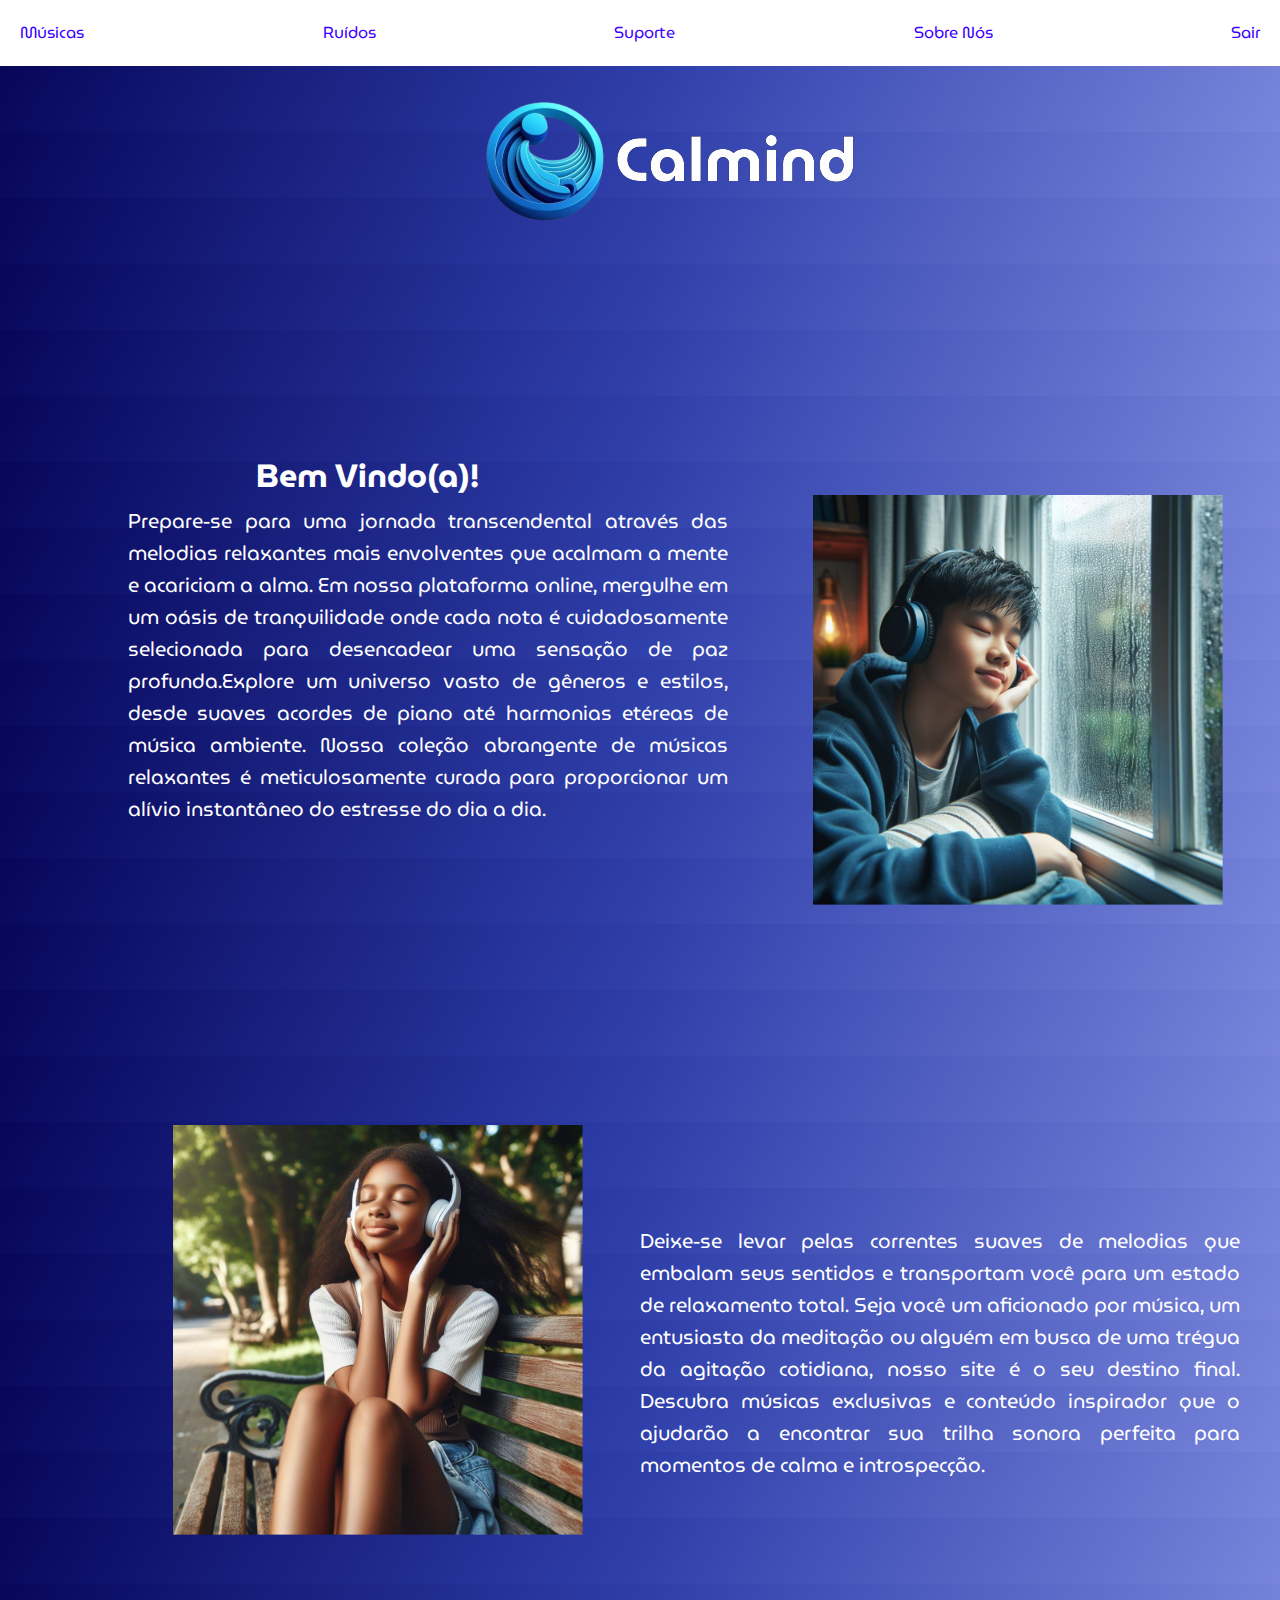
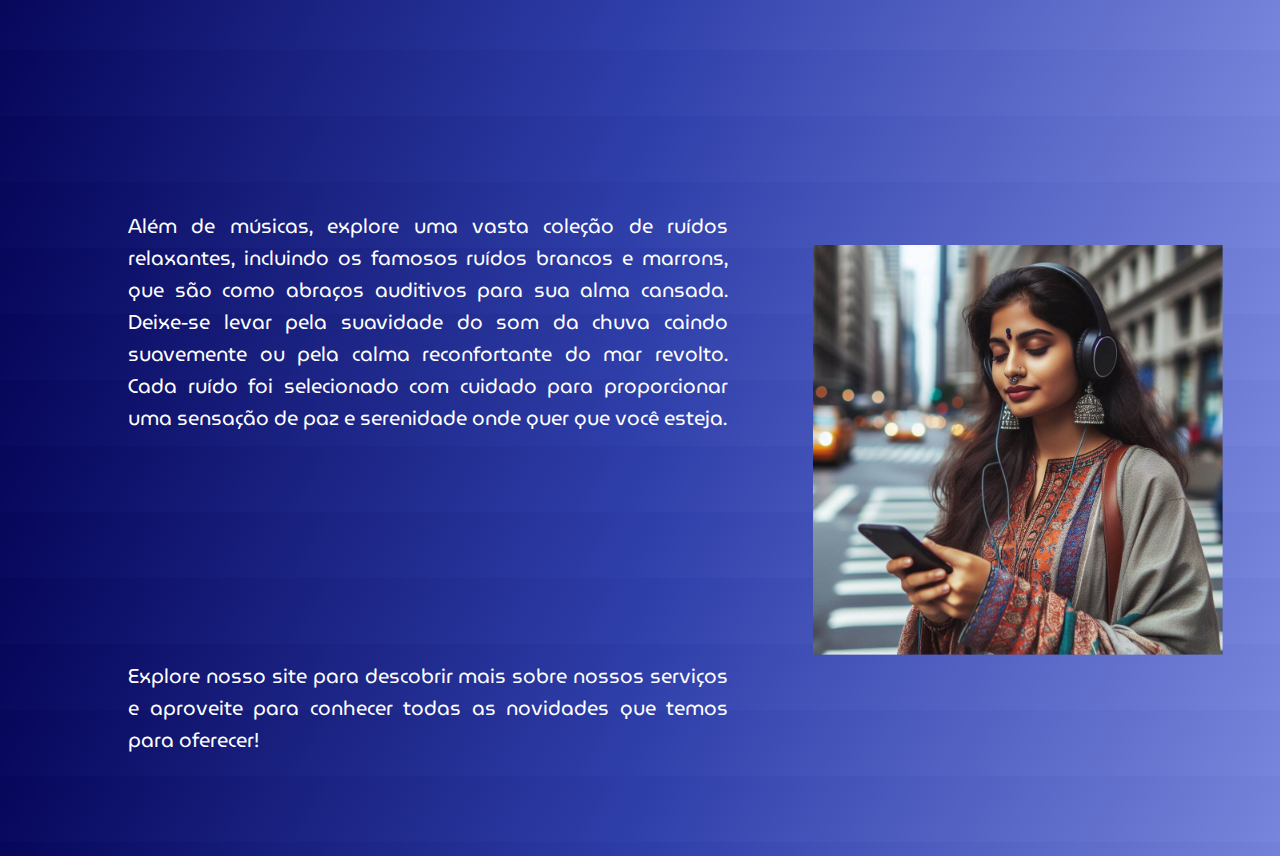
<file: Calmind- V3/inicio.html>
<!DOCTYPE html>
<html lang="en">
<head>
  <meta charset="UTF-8">
  <meta name="viewport" content="width=device-width, initial-scale=1.0">
  <title>Calmind</title>
  <link rel="stylesheet" href="./assets/css/inicio.css">
  <link rel="shortcut icon" href="./assets/img/logo1.png" type="image/x-icon" />
  <link rel="preconnect" href="https://fonts.gstatic.com" crossorigin>
<link href="https://fonts.googleapis.com/css2?family=MuseoModerno:ital,wght@0,100..900;1,100..900&display=swap" rel="stylesheet">
</head>
<body>
  <header>
    <nav>
      <ul>
        <li><a href="musicas.html">Músicas</a></li>
        <li><a href="ruidos.html">Ruídos</a></li>
        <li class="z-index-link"><a href="suporte.html">Suporte</a></li>
        <li><a href="">Sobre Nós</a></li>
        <li><a href="index.html">Sair</a></li>
      </ul>
    </nav>
  </header>
 
  <h1>Bem Vindo(a)!</h1>

 <div class="container">
      <div class="half left-half">
          <main id ="texto">
              <p class="paragrafo1">
                Prepare-se para uma jornada transcendental através das melodias relaxantes
                 mais envolventes que acalmam a mente e acariciam a alma. Em nossa plataforma online, mergulhe 
                 em um oásis de tranquilidade onde cada nota é cuidadosamente selecionada para desencadear uma sensação 
                 de paz profunda.Explore um universo vasto de gêneros e estilos, 
                 desde suaves acordes de piano até harmonias etéreas 
                 de música ambiente. Nossa coleção abrangente de músicas
                  relaxantes é meticulosamente curada para proporcionar um alívio
                   instantâneo do estresse do dia a dia.
                 </h1>
              </main>

              <div id="img1">
                <img src="./assets/img/musica1.jpeg" alt="" srcset="">
              </div>

              <div class="container">
                <div class="half left-half">
                    <main id ="texto2">
                        <p class="paragrafo1">
                           Deixe-se levar pelas correntes 
                            suaves de melodias que embalam seus sentidos e transportam você para um 
                            estado de relaxamento total. Seja você um aficionado por música,
                            um entusiasta da meditação ou alguém em busca de 
                            uma trégua da agitação cotidiana, nosso site é o seu 
                            destino final. Descubra músicas exclusivas e conteúdo inspirador 
                            que o ajudarão a encontrar sua trilha sonora perfeita para momentos de calma e introspecção.

                           </h1>
                        </main>
              
                        <div id="img2">
                          <img src="./assets/img/musica2.jpeg" alt="" srcset="">
                        </div>

                        <div class="container">
                          <div class="half left-half">
                              <main id ="texto3">
                                  <p class="paragrafo1">
                                    Além de músicas, explore uma vasta coleção de ruídos 
                                    relaxantes, incluindo os famosos ruídos brancos e marrons, 
                                    que são como abraços auditivos para sua alma cansada. Deixe-se 
                                    levar pela suavidade do som da chuva caindo suavemente ou pela calma 
                                    reconfortante do mar revolto. Cada ruído foi selecionado com cuidado para
                                     proporcionar uma sensação de paz e serenidade onde quer que você esteja.
                                    
                                    </h1>
                                  </main>

                                  <div class="container">
                                    <div class="half left-half">
                                        <main id ="texto4">
                                            <p class="paragrafo1">
                                               Explore nosso site para descobrir mais sobre nossos serviços e aproveite
                                                para conhecer todas as novidades que temos para oferecer!
                                              </h1>
                                            </main>

                                            <div id="img3">
                                              <img src="./assets/img/musica3.jpeg" alt="" srcset="">
                                            </div>
                                  
                                            <div id="logo1"> 
                                              <img src="./assets/img/logo1.png" alt="">
                                           </div>
                                           
                                           <div id="nome1">
                                            <img src="./assets/img/nome1.png" alt="">
                                        </div>

</body>
</html>
</file>
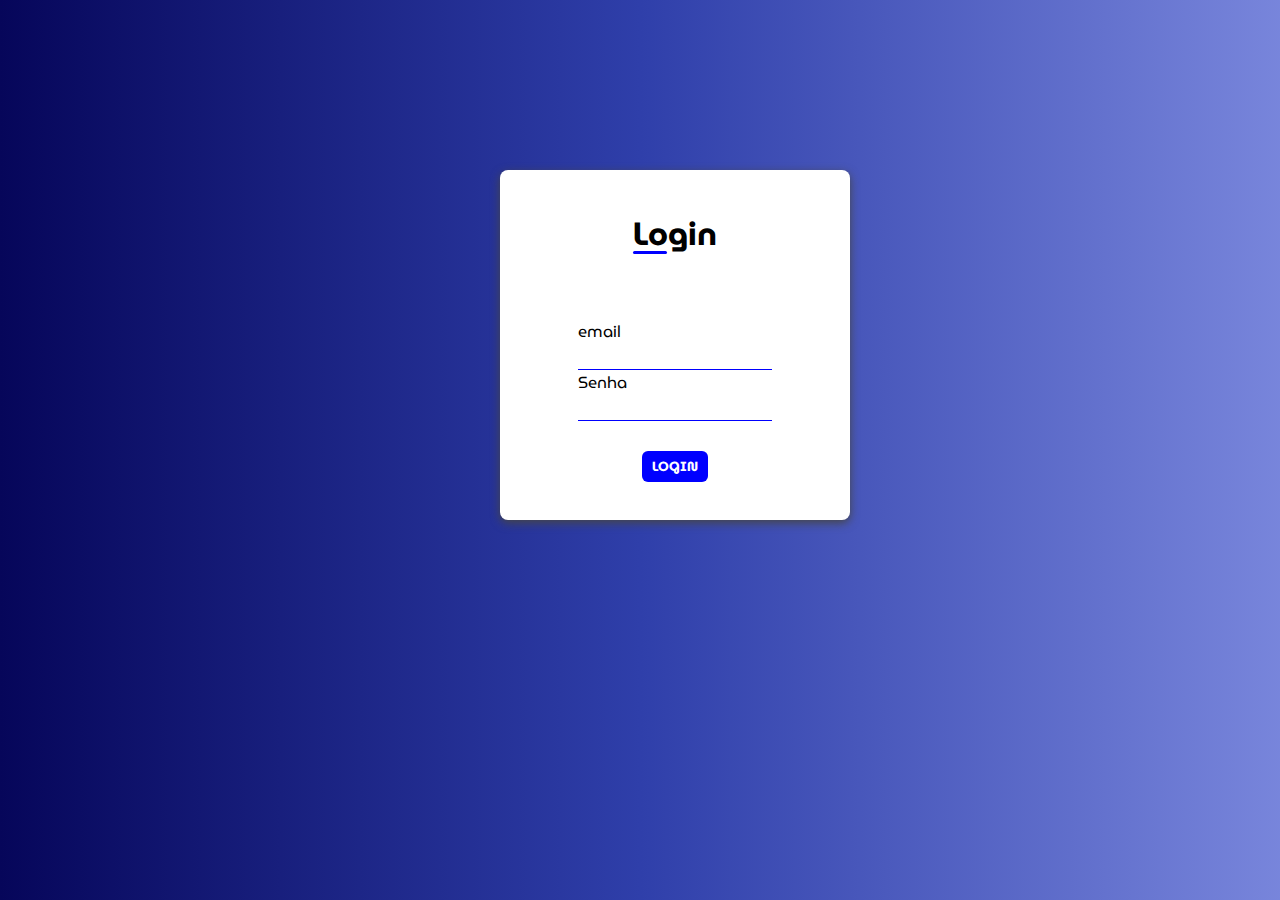
<file: Calmind- V3/login.html>
<!DOCTYPE html>
<html lang="pt-br">
  <head>
    <meta charset="UTF-8" />
    <meta name="viewport" content="width=device-width, initial-scale=1.0" />
    <link rel="shortcut icon" type="imagex/png" href="./assets/img/logo1.png" />
    <link rel="preconnect" href="https://fonts.gstatic.com" crossorigin>
<link href="https://fonts.googleapis.com/css2?family=MuseoModerno:ital,wght@0,100..900;1,100..900&display=swap" rel="stylesheet">
    <link rel="stylesheet" href="./assets/css/login.css" />
    <link
      rel="stylesheet"
      href="https://cdnjs.cloudflare.com/ajax/libs/font-awesome/6.5.2/css/all.min.css"
      integrity="sha512-SnH5WK+bZxgPHs44uWIX+LLJAJ9/2PkPKZ5QiAj6Ta86w+fsb2TkcmfRyVX3pBnMFcV7oQPJkl9QevSCWr3W6A=="
      crossorigin="anonymous"
      referrerpolicy="no-referrer"
    />
    <title>Login</title>
  </head>
  <body>
    <form action="#">
      <div class="container">
        <div class="title">
          <h1>Login</h1>
        </div>
        <div class="social-media">
          <a href="#"> <i class="fa-brands fa-facebook"></i> </a>
          <a href="#"><i class="fa-brands fa-google"></i></a>
          <a href="#"> <i class="fa-brands fa-square-x-twitter"></i> </a>
        </div>

        <div class="inputs">
          <label for="">
            email
           <div class="input-field">
            <i class="fa-solid fa-envelope"></i>
            <input type="email" name="email" id="email" />
           </div>
          </label>

          <label for="">
            Senha
            <div class="input-field">
              <i class="fa-solid fa-key"></i>
              <input type="password" name="senha" id="senha" />
            </div>
        </div>

        <div class="button">
          <button><a href="#  ">LOGIN</a></button>
        </div>
      </div>
    </form>
  </body>
</html>
</file>
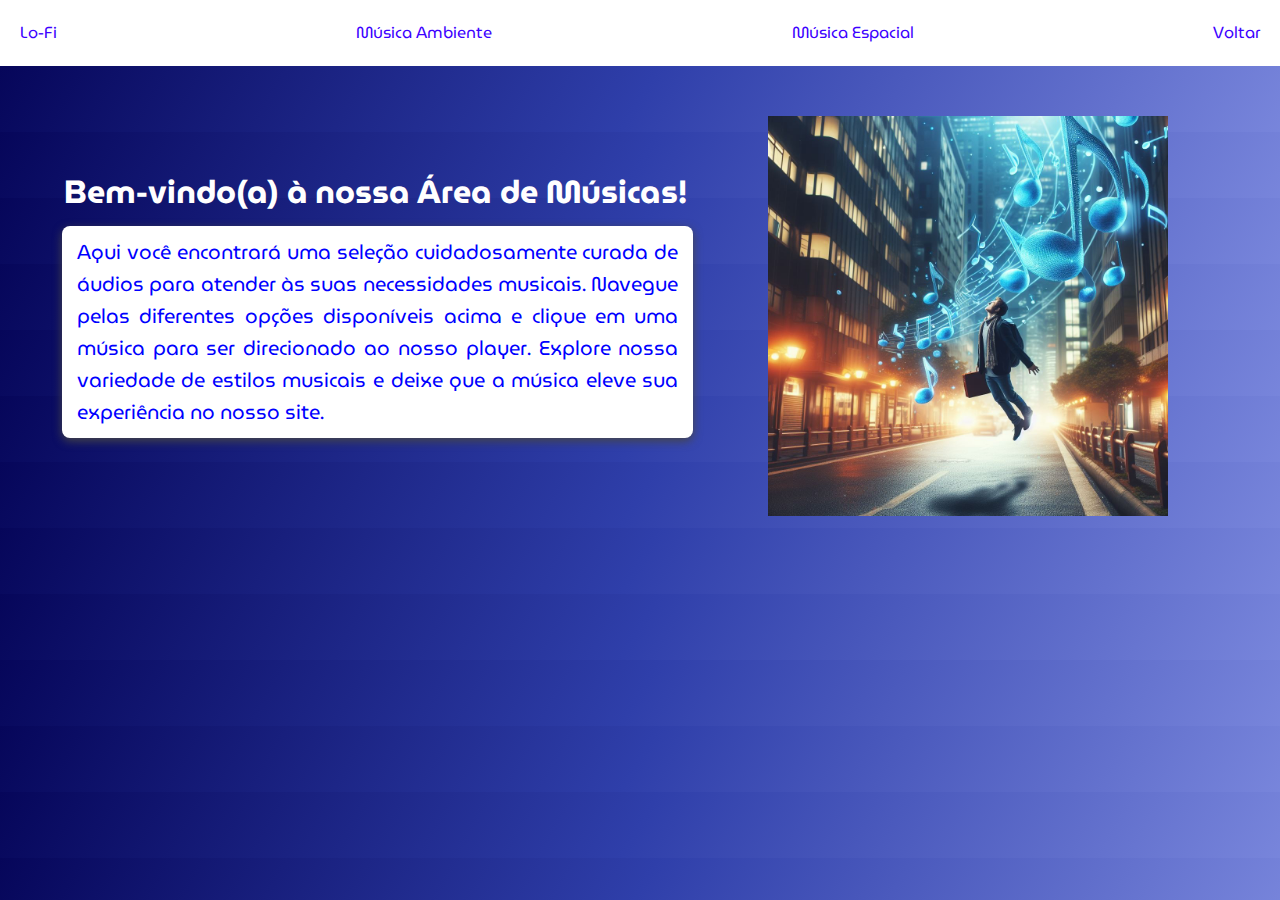
<file: Calmind- V3/musicas.html>
<!DOCTYPE html>
<html lang="en">
<head>
  <meta charset="UTF-8">
  <meta name="viewport" content="width=device-width, initial-scale=1.0">
  <title>Músicas</title>
  <link rel="stylesheet" href="./assets/css/musica.css">
  <link rel="shortcut icon" href="./assets/img/logo1.png" type="image/x-icon" />
  <link rel="preconnect" href="https://fonts.gstatic.com" crossorigin>
<link href="https://fonts.googleapis.com/css2?family=MuseoModerno:ital,wght@0,100..900;1,100..900&display=swap" rel="stylesheet">
</head>
<body>
  <header>
    <nav>
      <ul>
        <li><a href="lofy.html">Lo-Fi</a></li>
        <li><a href="music1.html">Música Ambiente</a></li>
        <li class="z-index-link"><a href="music2.html">Música Espacial</a></li>
        <li><a href="inicio.html">Voltar</a></li>
      </ul>
    </nav>
  </header>

    <h1 class="introBv">Bem-vindo(a) à nossa Área de Músicas!</h1>

    <div class="introducao">
      <p class="intro">
        Aqui você encontrará uma seleção cuidadosamente curada de áudios para
        atender às suas necessidades musicais. Navegue pelas diferentes opções
        disponíveis acima e clique em uma música para ser direcionado ao nosso
        player. Explore nossa variedade de estilos musicais e deixe que a música
        eleve sua experiência no nosso site.
      </p>
    </div>

    <div class="img1">
      <img src="assets/img/musicas(foto).jpeg" alt="" />
    </div>

    
  </body>
</html>
</file>
<file: Calmind- V3/assets/css/inicio.css>
* {
  margin: 0;
  padding: 0;
  box-sizing: border-box;
}

body {
  font-family: museo;
  font-family: "MuseoModerno", sans-serif;
  font-optical-sizing: auto;
  line-height: 1.6;
  background: linear-gradient(120deg, rgb(6, 6, 90), #2f3faa, hwb(232 47% 14%));
}

header {
  background-color: #ffffff;
  color: #4006f1;
  padding: 20px;
}

nav ul {
  list-style-type: none;
  display: flex;
  justify-content: space-between;
}

nav ul li {
  margin-right: 20px;
}

nav ul li:last-child {
  margin-right: 0;
}

nav a {
  text-decoration: none;
  color: #3c01ff;
}

main {
  text-align: center;
  padding: 100px 0;
}

.hero h1 {
  font-size: 2.5rem;
  margin-bottom: 20px;
}

footer {
  background-color: #000;
  color: #fff;
  text-align: center;
  padding: 20px;
}

h1{
  color: white;
  position: absolute;
  left: 20%;
  top: 50%
  
}

#texto {
  color: white;
  display: flex;
  align-items: center;
  justify-content: center;
  text-align: justify;
  word-wrap: break-word;
  position: absolute;
  left: 10%;
  top: 45%;
  width: 600px;
  font-size: 20px;
  font-family: museo;
  font-family: "MuseoModerno", sans-serif;
  font-optical-sizing: auto;
}

#img1 {
  position: absolute;
  top: 50%;
  left: 60%;
  width: 150px;  
  height: 150px; 
  transform: scale(0.4); 
}

#texto2 {
  color: white;
  display: flex;
  align-items: center;
  justify-content: center;
  text-align: justify;
  word-wrap: break-word;
  position: absolute;
  left: 50%;
  top: 125%;
  width: 600px;
  font-size: 20px;
  font-family: museo;
  font-family: "MuseoModerno", sans-serif;
  font-optical-sizing: auto;
}

#img2{
  position: absolute;
  top: 120%;
  left:10%;
  width: 150px;  
  height: 150px; 
  transform: scale(0.4);
}

#texto3 {
  color: white;
  display: flex;
  align-items: center;
  justify-content: center;
  text-align: justify;
  word-wrap: break-word;
  position: absolute;
  left: 10%;
  top: 190%;
  width: 600px;
  font-size: 20px;
  font-family: museo;
  font-family: "MuseoModerno", sans-serif;
  font-optical-sizing: auto;
}

#texto4 {
  color: white;
  display: flex;
  align-items: center;
  justify-content: center;
  text-align: justify;
  word-wrap: break-word;
  position: absolute;
  left: 10%;
  top: 240%;
  width: 600px;
  font-size: 20px;
  font-family: museo;
  font-family: "MuseoModerno", sans-serif;
  font-optical-sizing: auto;
}

#img3{
  position: absolute;
  top: 200%;
  left:60%;
  width: 150px;  
  height: 150px; 
  transform: scale(0.4);
}

#logo1 {
  position: absolute;
  left: 23%;
  top: -10%;
  transform: scale(0.5);
}

#nome1 {
  position: absolute;
  z-index: 1;
  left: 38%;
  top: -10%;
}

.z-index-link {
  position: relative; 
  z-index: 10; 
}
</file>
<file: Calmind- V3/assets/css/login.css>
* {
  margin: 0;
  padding: 0;
  font-family: museo;
  font-family: "MuseoModerno", sans-serif;
  font-optical-sizing: auto;
}

body {
  background: linear-gradient(90deg, rgb(6, 6, 90), #2f3faa, hwb(232 47% 14%));
  width: 100vh;
}

.container {
  display: flex;
  align-items: center;
  justify-content: center;
  flex-direction: column;
  margin-top: 170px;
  margin-left: 500px;
  background-color: white;
  border: none;
  border-radius: 8px;
  box-shadow: 0px 3px 10px #464646;
  width: 350px;
  height: 350px;
  gap: 30px;
  font-family: museo;
  font-family: "MuseoModerno", sans-serif;
  font-optical-sizing: auto;
}

.title h1 {
  position: relative;
}

.title h1::before {
  position: absolute;
  content: "";
  width: 40%;
  background-color: blue;
  height: 3px;
  bottom: 5px;
  border-radius: 5px;
}

.social-media {
  display: flex;
  align-items: center;
  justify-content: center;
  gap: 30px;
}

.social-media a {
  text-decoration: none;
  color: black;
  font-size: 24px;
}

.input-field {
  cursor: text;
  border-bottom: 1px solid blue;
}

.input-field input {
  border: none;
  background: transparent;
  padding: 0px 5px;
  font-size: 14px;
}

.input-field input:focus {
  outline: none;
}

.button button {
  border: none;
  background-color: blue;
  font-weight: bold;
  padding: 5px 10px;
  border-radius: 6px;
  cursor: pointer;
}

button a {
  text-decoration: none;
  color: white;
}
</file>
<file: Calmind- V3/assets/css/musica.css>
.logo {
    display: flex;
    align-items: center;
  }
  .logo img {
    width: 100px;
  }
 
* {
    margin: 0;
    padding: 0;
    box-sizing: border-box;
  }
  
  body {
    font-family: museo;
    font-family: "MuseoModerno", sans-serif;
    font-optical-sizing: auto;
    line-height: 1.6;
    background: linear-gradient(120deg, rgb(6, 6, 90), #2f3faa, hwb(232 47% 14%));
  }
  
  header {
    background-color: #ffffff;
    color: #4006f1;
    padding: 20px;
  }
  
  nav ul {
    list-style-type: none;
    display: flex;
    justify-content: space-between;
  }
  
  nav ul li {
    margin-right: 20px;
  }
  
  nav ul li:last-child {
    margin-right: 0;
  }
  
  nav a {
    text-decoration: none;
    color: #3c01ff;
  }
  
  main {
    text-align: center;
    padding: 100px 0;
  }
  
  .hero h1 {
    font-size: 2.5rem;
    margin-bottom: 20px;
  }
  
  footer {
    background-color: #000;
    color: #fff;
    text-align: center;
    padding: 20px;
  }
   
   
   .nav-link:hover {
    background-color: #1b1dbc;
   }
   
  
  h1 {
    color: white;
    position: absolute;
    margin-top: 100px;
    left: 5%;

  }
  
  .introducao {
    display: flex;
    align-items: center;
    justify-content: center;
    position: absolute;
    left: -41%;
    margin-top: 160px;
  }
  
  .introducao p {
    text-align: justify;
    width: 35%;
    color: blue;
    font-family: museo;
    font-family: "MuseoModerno", sans-serif;
    font-optical-sizing: auto;
    font-size: 20px;
    background-color: white;
    border: none;
    box-shadow: 0px 3px 10px #464646;
    border-radius: 8px;
    padding: 10px 15px;
  }
  
  .img1 img {
    position: absolute;
    width: 400px;
    height: 400px;
    margin-top: 50px;
    left: 60%;
  }
</file>
